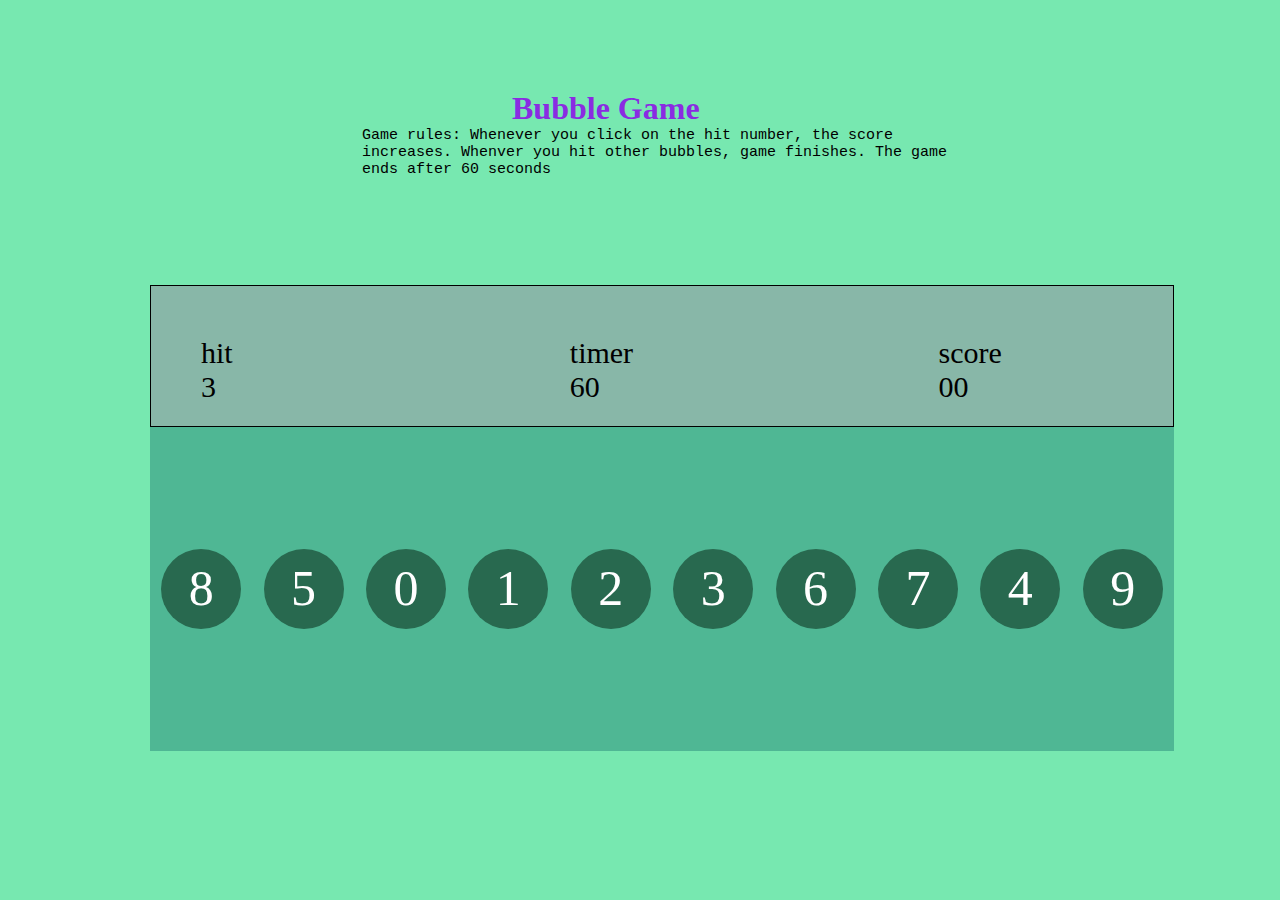
<file: Bubble Game/index.html>
<!DOCTYPE html>
<html lang="en">
<head>
    <meta charset="UTF-8">
    <meta name="viewport" content="width=device-width, initial-scale=1.0">
    <title>Document</title>
    <link rel="stylesheet" href="style.css">
</head>
<body>
    <div id="main">
        <div id="navbar">
            <h1>Bubble Game</h1>
            <p>Game rules: Whenever you click on the hit number, the score increases. Whenver you hit other bubbles, game finishes. The game ends after 60 seconds</p>
        </div>
        <div id="gamebox">
            <div id="scoreboard">
                <div id="hitbox" class="box">
                    hit 
                    <div id="hitnumber">
                        5
                    </div>
                </div>
                <div id="timerbox" class="box">
                    timer 
                    <div id="timeleft">
                        60
                    </div>
                </div>
                <div id="scorebox" class="box">
                    score 
                    <div id="score">
                        00
                    </div>
                </div>
            </div>
            <div id="bubblepage">
                
            </div>
        </div>
    </div>
    <script src="./script.js"></script>
</body>
</html>
</file>
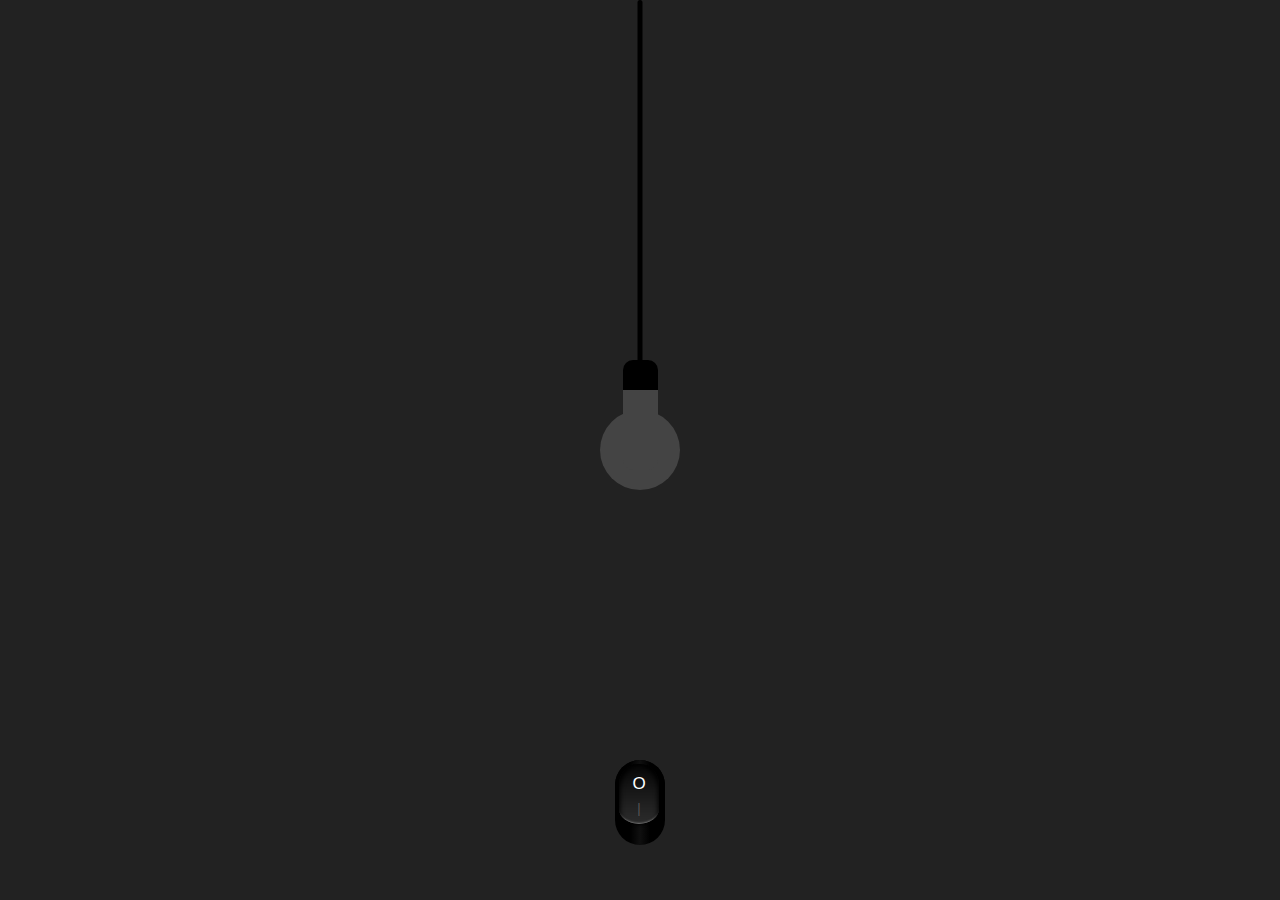
<file: lightBulb Pro/index.html>
<!DOCTYPE html>
<html lang="en">
<head>
    <meta charset="UTF-8">
    <meta name="viewport" content="width=device-width, initial-scale=1.0">
    <title>Document</title>
    <link rel="stylesheet" href="style.css">
    <link rel="stylesheet" href="switch.css">
</head>
    <body>
        <audio src="click.mp3" type="audio/mp3" id="clickaudio"></audio>
        <div class="light">
            <div class="wire"></div>
            <div class="bulb">
            </div>


            <div class="switchout">
                <label class="switch">
                    <div class="round"><input name="onoff" id="onoff" type="checkbox">
                        <div class="back">
                            <label for="onoff" class="but">
                                <span class="on">O</span><span class="off">|</span>
                            </label>
                        </div>
                    </div>
                </label>
            </div>
        </div>
    </body>

    <script src="./script.js"></script>
</html>
</file>
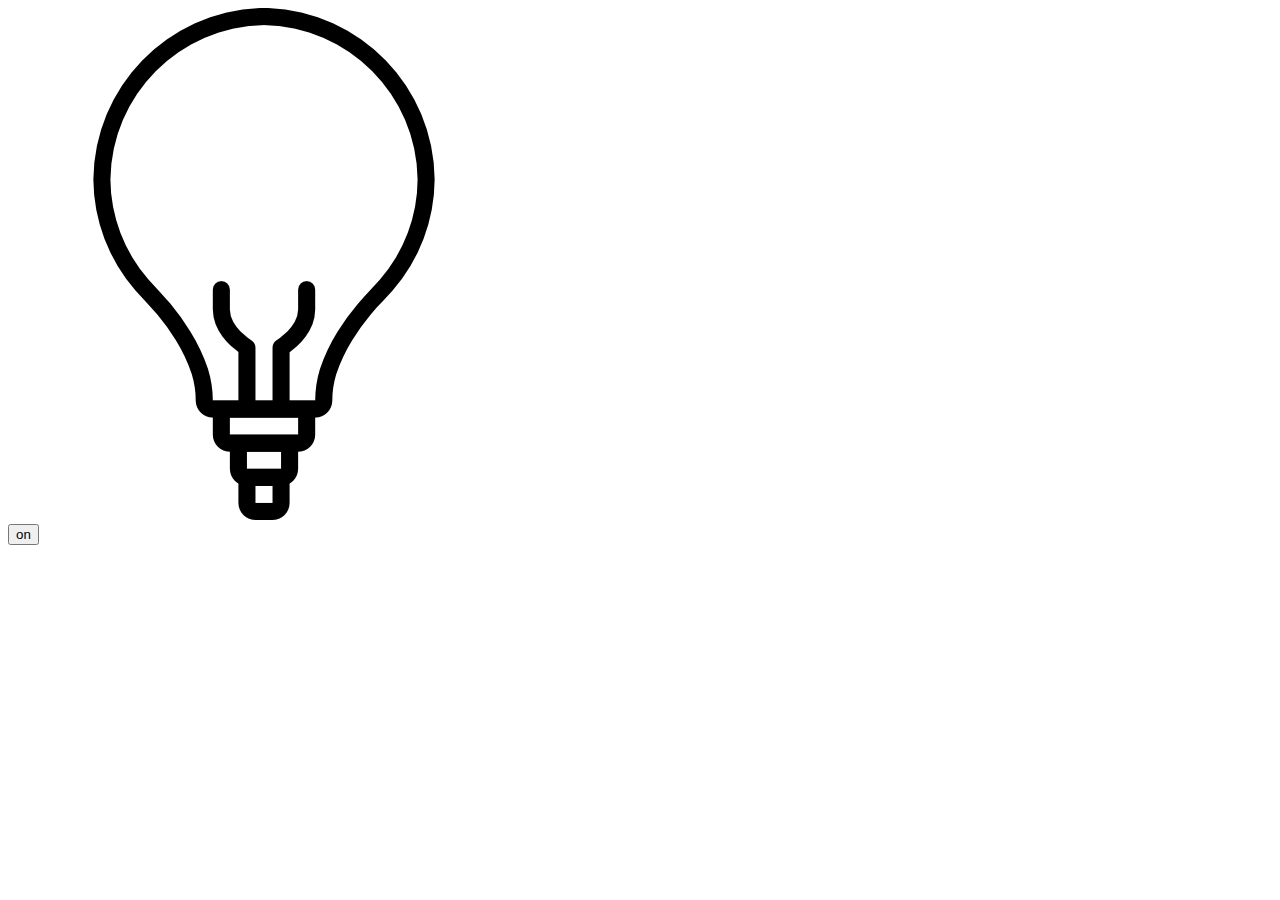
<file: lightBulb/index.html>
<!DOCTYPE html>
<html lang="en">
<head>
    <meta charset="UTF-8">
    <meta name="viewport" content="width=device-width, initial-scale=1.0">
    <title>lightBulb</title>
</head>
<body>
    <div>
        <img id="bulb" src="./lightBulbOff.png">
    </div>
    <button id="button" type="submit">on</button>


    <script src="./script.js"></script>
</body>
</html>
</file>
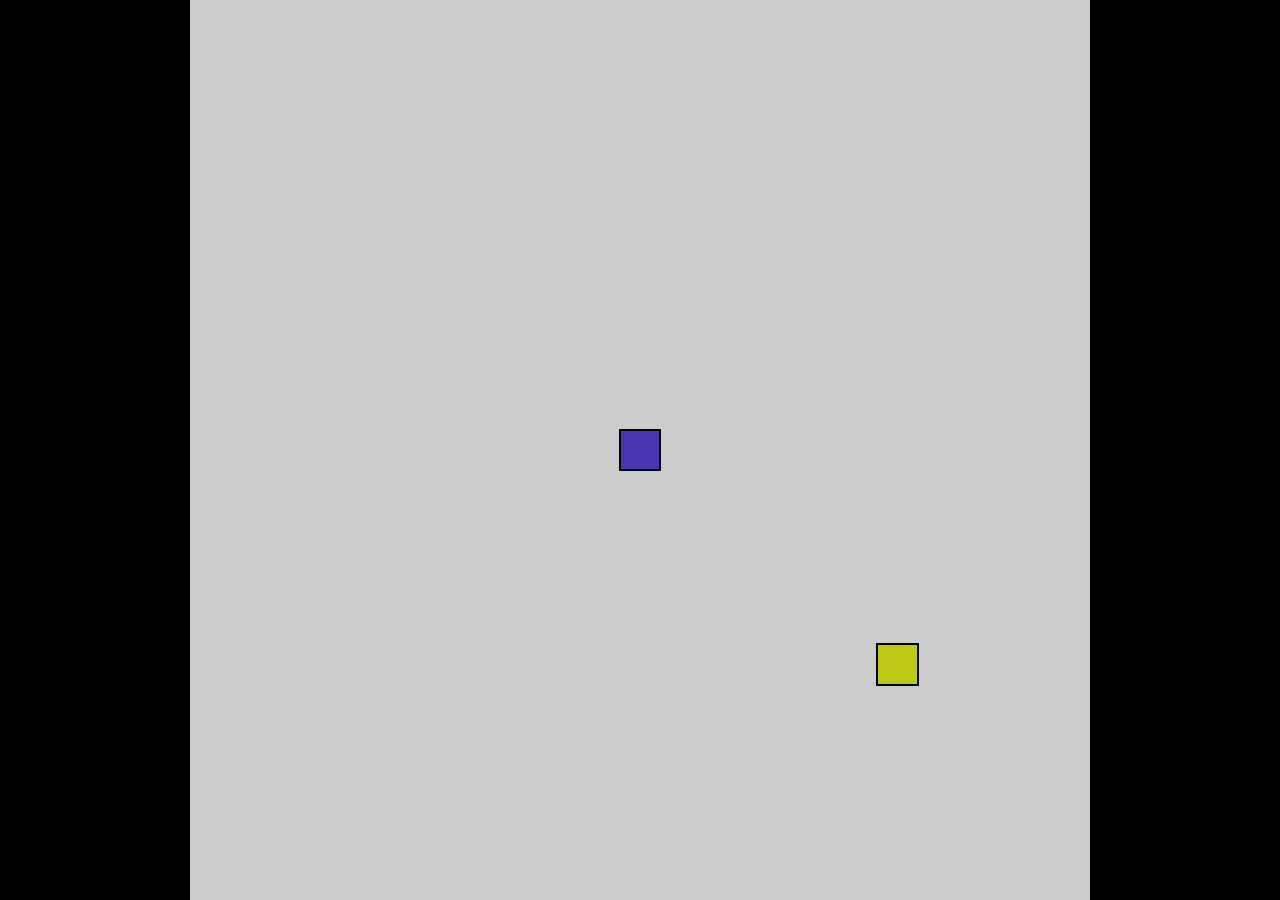
<file: Snake Game/index.html>
<!DOCTYPE html>
<html lang="en">
<head>
    <meta charset="UTF-8">
    <meta name="viewport" content="width=device-width, initial-scale=1.0">
    <title>Snake Game</title>
    <style>
        body {
            height: 100vh;
            width: 100vw;
            display: flex;
            justify-content: center;
            margin: 0;
            background-color: black;
        }
        #game-board {
            background-color: #CCC;
            width: 100vmin;
            height: 100vmin;
            display: grid;
            grid-template-rows: repeat(21, 1fr);
            grid-template-columns: repeat(21, 1fr);
        }
        .snake {
            background-color:  hsl(250, 53%, 45%);
            border: .25vmin solid black;
        }
        .food {
            background-color:  hsl(64, 82%, 43%);
            border: .25vmin solid black;
        }
    </style>
    <script src="game.js" defer type="module"></script>
</head>
<body>
    <div id="game-board"></div>
</body>
</html>
</file>
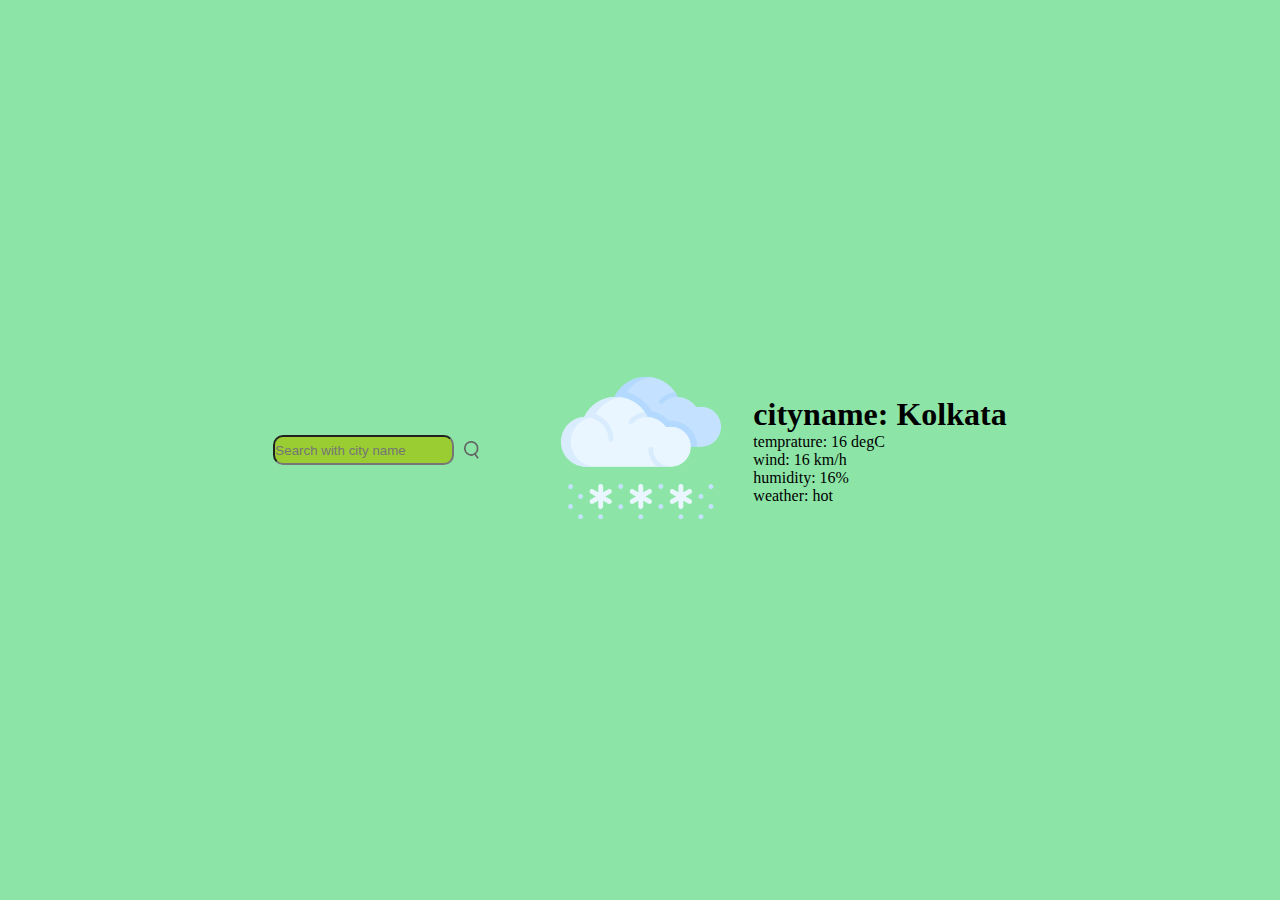
<file: Weather App/index.html>
<!DOCTYPE html>
<html lang="en">
<head>
    <meta charset="UTF-8">
    <meta name="viewport" content="width=device-width, initial-scale=1.0">
    <title>Weather app</title>
    <link rel="stylesheet" href="style.css">
</head>
<body>
    <div id="main">
        <div id="searchbar">
            <input type="text" id="input" placeholder="Search with city name" >
            <img src="./images/search.png" id="seachbtn" alt="Seach-icon">
        </div>

        <div id="weather">
            <div id="image_section">
                <img src="./images/snow.png" alt="">
            </div>
        </div>
        <div id="details">
            <div id="city_details">
                <h1>cityname: Kolkata</h1>
                <p>temprature: 16 degC</p>
                <p>wind: 16 km/h</p>
                <p>humidity: 16%</p>
                <p>weather: hot</p>
            </div>
        </div>
    </div>
    <script src="./script.js"></script>
</body>
</html>
</file>
<file: Bubble Game/style.css>
*{
    margin: 0;
    padding: 0;
    box-sizing: border-box;
}

html, body {
    height: 100%;
    width: 100%;
}

#main {
    width: 100%;
    height: 100%;
    background-color: rgb(119, 232, 176);
}

#navbar {
    height: 15%;
    width: 15%;
    position: relative;
    top: 10%;
    left: 40%;

}
#navbar h1 {
    color: blueviolet;
}
#navbar p {
    width: 600px;
    position: absolute;
    left: -150px;
    font-family: 'Courier New', Courier, monospace;
    font-size: 15px;
    color: black;
}

#gamebox {
    height: 40%;
    width: 80%;
    top: 80px;
    margin: 150px;

}

.box {
    height: 40px;
    width: 20%;

}

#scoreboard {
    font-size: 30px;
    padding: 50px;
    display: flex;
    justify-content: space-between;
    border: 1px solid black;
    background-color: rgb(136, 183, 168);
}

#bubblepage {
    width: 100%;
    height: 90%;
    font-size: 50px;
    background-color: rgb(79, 183, 148);
    display: flex;
    align-items: center;
    justify-content: space-around;

}

button {
    padding: 30px;
    font-size: 30px;
}

.finishgame {
    position: relative;
    top: 50%;
    left: 50%;
    transition: translate(-50%, -50%);

}

.bubble {
    height: 80px;
    width: 80px;
    background-color: rgb(40, 105, 79);
    border-radius: 50%;
    color: white;
    text-align:center;
    padding-top: 10px;
    cursor: pointer;
}
.bubble:hover {
    background-color: aqua;
    color: black
}

.numbers {
    background-color: #e2c2c2;

}
</file>
<file: lightBulb Pro/style.css>
* {
    margin: 0;
    padding: 0;
    box-sizing: border-box;
}

:root {
    --bgcolor: #222;
    --bulbbgcolor: #444;
    --bulbtipcolor: black;
}


body {
    display: flex;
    justify-content: center;
    align-items: center;
    min-height: 100vh;
    background: var(--bgcolor);
}

.bulb {
    position: relative;
    width: 80px;
    height: 80px;
    background: var(--bulbbgcolor);
    border-radius: 50%;
}


.bulb::before {
    content: '';
    position: absolute;
    top: -50px;
    left: 22.5px;
    width: 35px;
    height: 80px;
    background: var(--bulbbgcolor);
    border-top: 30px solid var(--bulbtipcolor);
    border-radius: 10px;
}


.wire{
    position: absolute;
    top:0;
    left: 50%;
    transform: translate(-50%, 0%);
    width: 5px;
    height: 50vh;
    background: var(--bulbtipcolor);
    border-radius: 10px;
}


.switchout{
    position: absolute;
    bottom: 10%;
    left: 50%;
    transform: translate(-50%, 0%);
    width: 50px;
    height: 50px;
    background: var(--bulbtipcolor);
    border-radius: 50%;
    cursor: pointer;
    transition: 0.5s;
}  


.lighton{
    background: radial-gradient(rgb(255, 145, 0), rgb(255, 255, 171));
}

.lighton .bulb{
    background: rgb(255, 255, 102);
}
.lighton .bulb::before{
    background: rgb(255, 255, 102);
    border-top: 30px solid #555;
}
.lighton .bulb::after{
    content: '';
    position: absolute;
    top: 50%;
    left: 50%;
    transform: translate(-50%, -50%);
    width: 120px;
    height: 120px;
    background: radial-gradient(#eaff00, #aaa);
    border-radius: 50%;
    filter: blur(70px);
}
</file>
<file: lightBulb Pro/switch.css>
.switch input {
    display: none
}

.switch .on,
.off {
    position: absolute;
    text-align: center;
    text-shadow: inset 1px 1px 1px black;
    width: 100%;
}

.switch .on {
    color: #fff;
    top: 10px;
    transition: all 0.1s;
    font-family: sans-serif
}

.switch .off {
    color: #636161;
    bottom: 5px;
    transition: all 0.1s;
    transform: scaleY(0.85);
}

.switch .but {
    background-color: #000;
    border-radius: 400px 400px 400px 400px / 400px 400px 300px 300px;
    border-bottom-width: 0px;
    box-shadow: inset 8px 6px 5px -7px rgba(0, 0, 0, 1), inset -8px 6px 5px -7px rgba(0, 0, 0, 1), inset 0 -3px 2px -2px rgba(200, 200, 200, .5), 0 3px 3px -2px rgba(0, 0, 0, 1), inset 0 -230px 60px -200px rgba(255, 255, 255, .2), inset 0 220px 40px -200px rgba(0, 0, 0, .3);
    display: block;
    font-size: 17px;
    height: 60px;
    position: relative;
    transition: all 0.2s;
    width: 40px;
}

.switch .back {
    background-color: #000;
    background-image: -webkit-linear-gradient(0deg, transparent 30%, transparent 65%), -webkit-linear-gradient(0deg, rgba(245, 245, 245, 0) 30%, rgba(150, 150, 150, .1) 50%, rgba(150, 150, 150, 0) 70%);
    border-radius: 115px;
    box-sizing: border-box;
    height: 85px;
    padding: 4px 4px;
    transition: all 0.2s;
    width: 50px;
}

.switch input:checked+.back .on,
.switch input:checked+.back .off {
    text-shadow: inset 1px 1px 1px black;
}

.switch input:checked+.back .on {
    color: rgb(141, 141, 141);
    top: 10px;
    transform: scaleY(0.85);
}

.switch input:checked+.back .off {
    color: #fff;
    bottom: 5px;
    transform: scaleY(1);
}

.switch input:checked+.back .but {
    background: #232323;
    background-image: -webkit-radial-gradient(55% 18%, circle closest-corner, rgba(0, 0, 0, .3), rgba(0, 0, 0, 0));
    border-radius: 410px 410px 410px 410px / 310px 310px 410px 410px;
    box-shadow: inset 8px -4px 5px -7px rgba(0, 0, 0, 1), inset -8px -4px 5px -7px rgba(0, 0, 0, 1), 0 -3px 8px -4px rgba(250, 250, 250, .4), inset 0 3px 4px -2px rgba(10, 10, 10, 1), inset 0 280px 40px -200px rgba(0, 0, 0, .2), inset 0 -200px 40px -200px rgba(180, 180, 180, .2);
    margin-top: 20px;
}

.switch input:checked+.back {
    background-image: -webkit-linear-gradient(90deg, black 30%, transparent 65%), -webkit-linear-gradient(180deg, rgba(250, 250, 250, 0) 0%, rgba(250, 250, 250, .4) 50%, rgba(150, 150, 150, 0) 100%);
    box-shadow: 28px 28px 28px -28px rgba(0, 0, 0, .1), -28px 28px 28px -22px rgba(0, 0, 0, .1), 0 30px 30px 0px rgba(0, 0, 0, .2), inset 0 1px 2px 0 rgba(0, 0, 0, .6);
    padding: 2px 4px;
}

.switch.l,
.switch .r {
    margin: 0 auto;
    text-align: center;
}

.switch .round,
.switch #onoff,
.switch .back,
.switch .but,
.switch .on,
.switch .off {
    user-select: none;
}
</file>
<file: Weather App/style.css>
*{
    margin: 0;
    padding: 0;
    box-sizing: border-box;
}

html, body {
    height: 100%;
    width: 100%;
    background-color: rgb(140, 229, 167);
}

body {
    display: flex;
    align-items: center;
    justify-content: center;
}

#main {
    display: flex;
    align-items: center;
    justify-content: center;
}

#searchbar {
    display: flex;
    align-items: center;
    margin-right: 50px;
}

#searchbar input {
    height: 30px;
    border-radius: 10px;
    background-color:yellowgreen;
}

#searchbar img {
    width: 15px;
    margin-left: 10px;
    cursor: pointer;
}

/* #weather {
    background-color: rgb(154, 203, 181);
} */

#weather h1 {
    margin-left: 20px;
    font-family: 'Franklin Gothic Medium', 'Arial Narrow', Arial, sans-serif;
}

#weather h2 {
    margin-left: 20px;
    font-family:Arial, Helvetica, sans-serif;
}

.bottom-portion {
    display: flex;
    align-items: center;
    justify-content: center;
    gap: 10px;
    font-family: 'Segoe UI', Tahoma, Geneva, Verdana, sans-serif;
}

#humidity img, #windspeed img {
    width: 40px;
}

#humidity {
    align-items: baseline;
}
</file>
